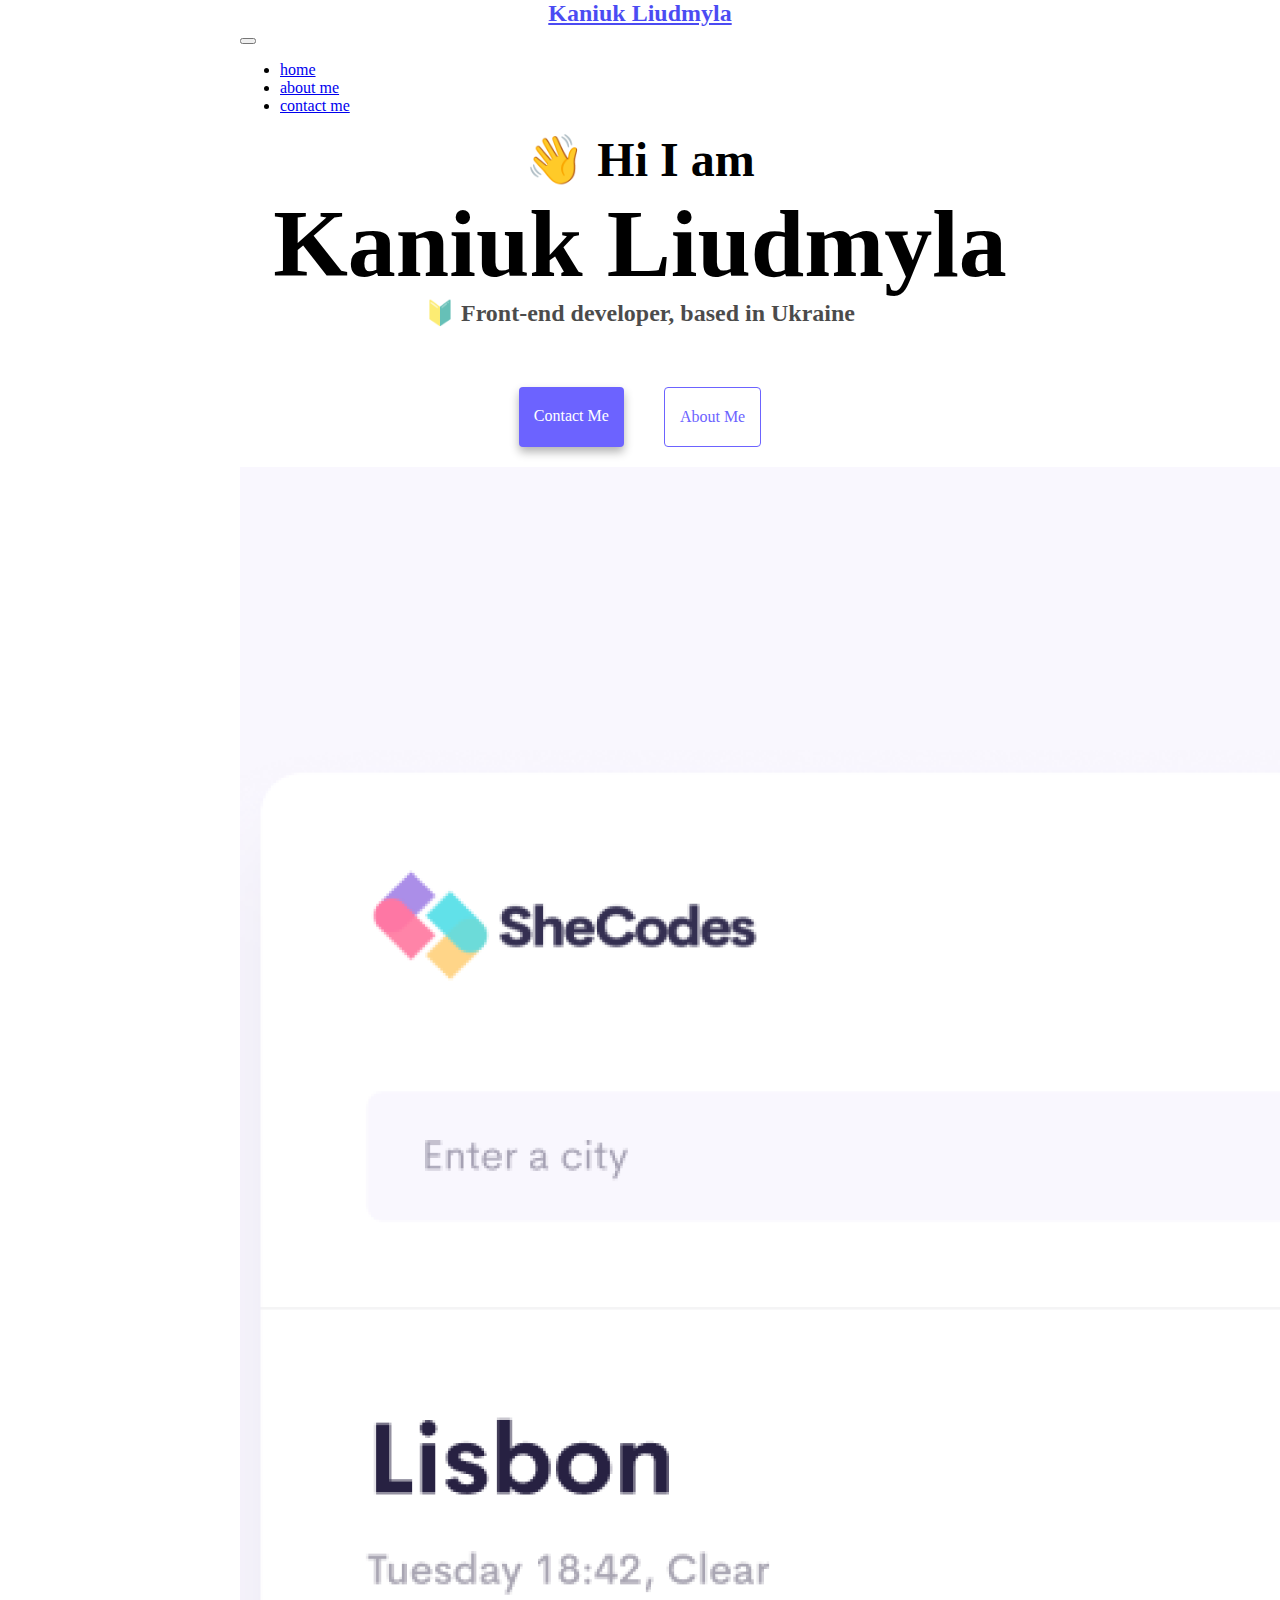
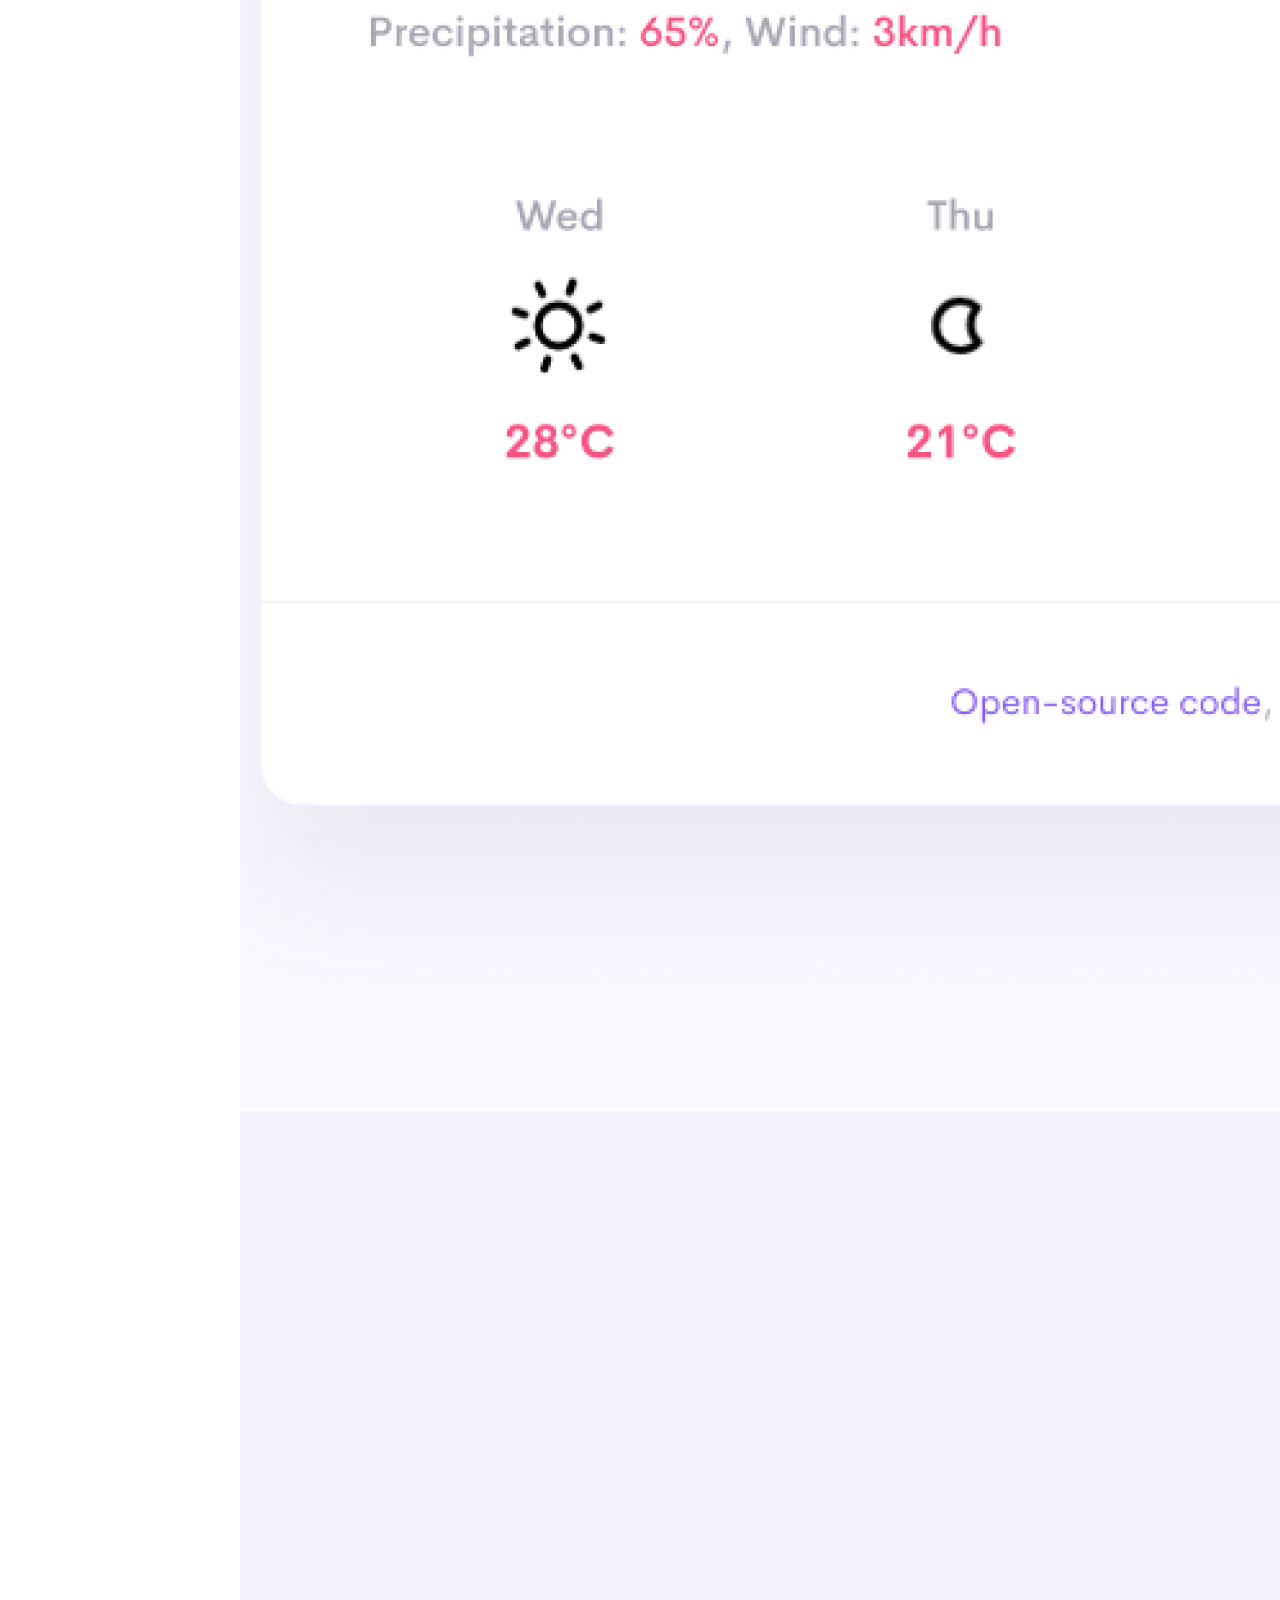
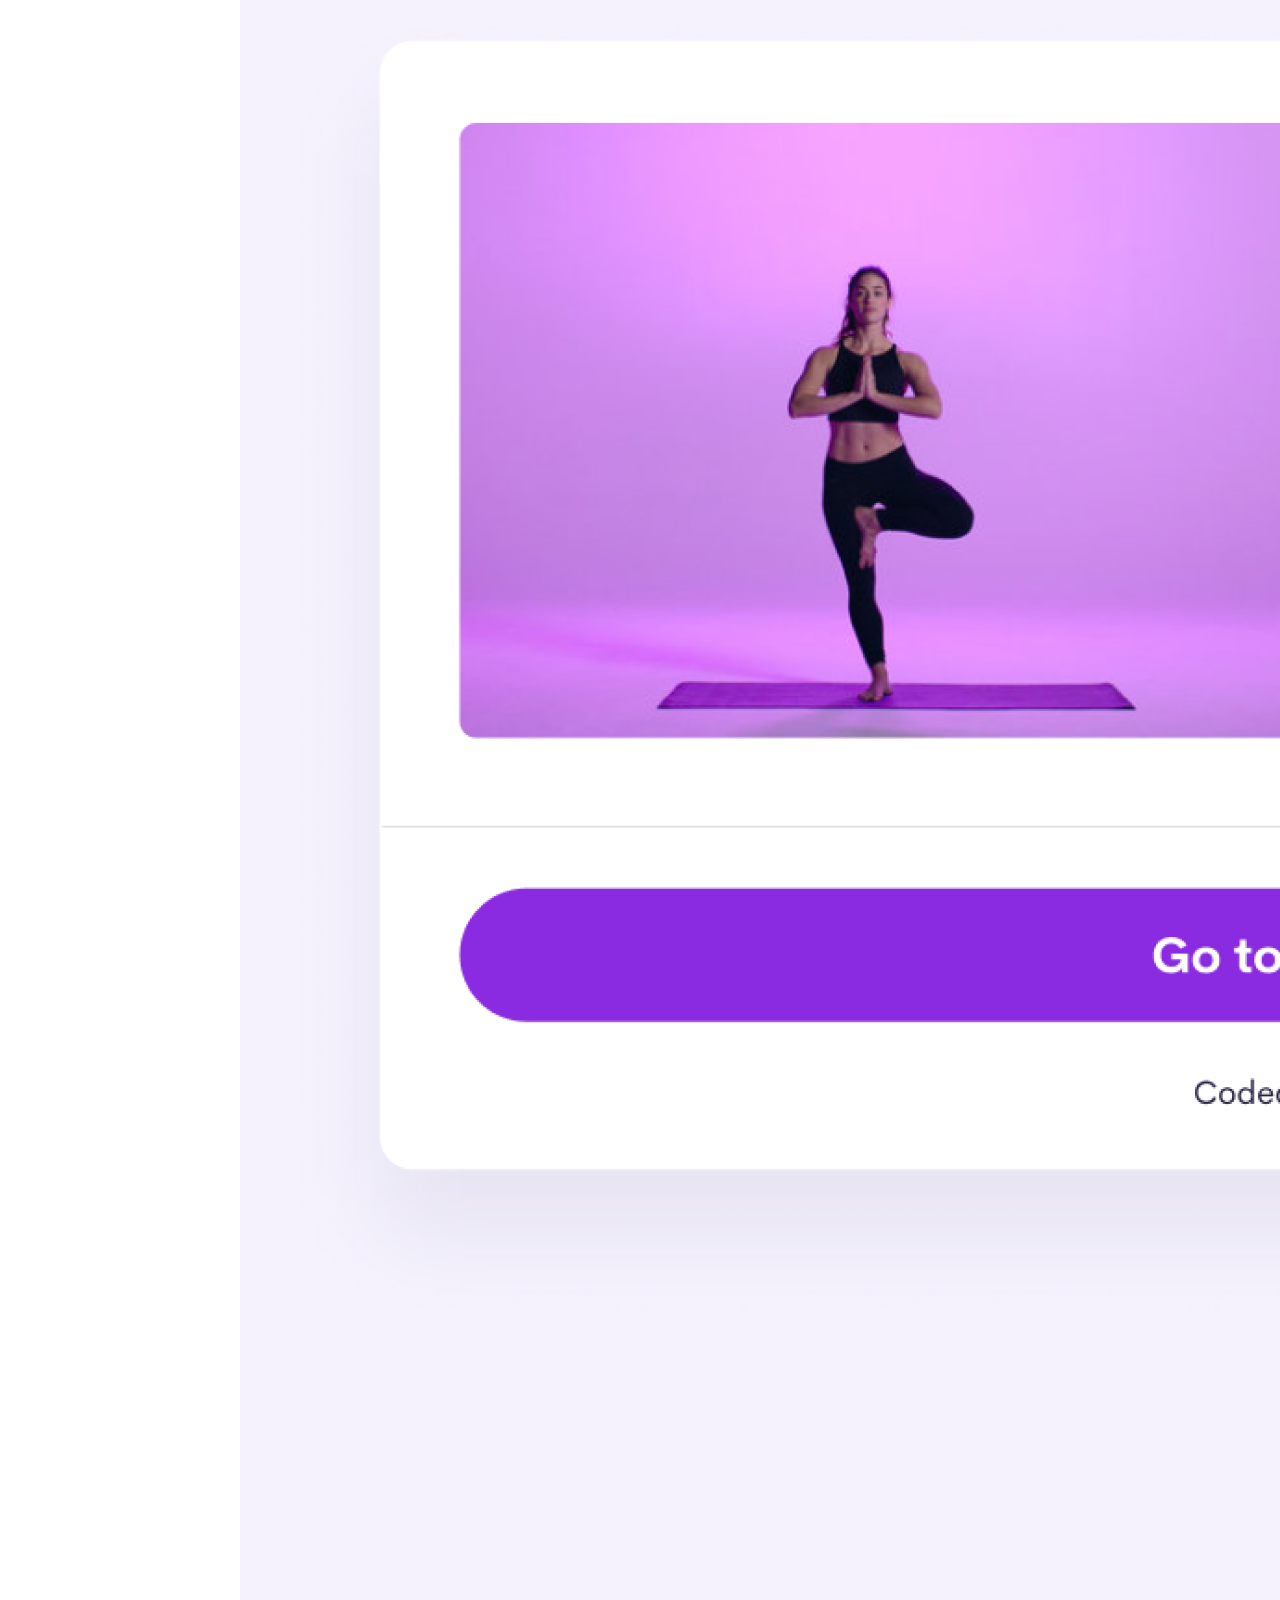
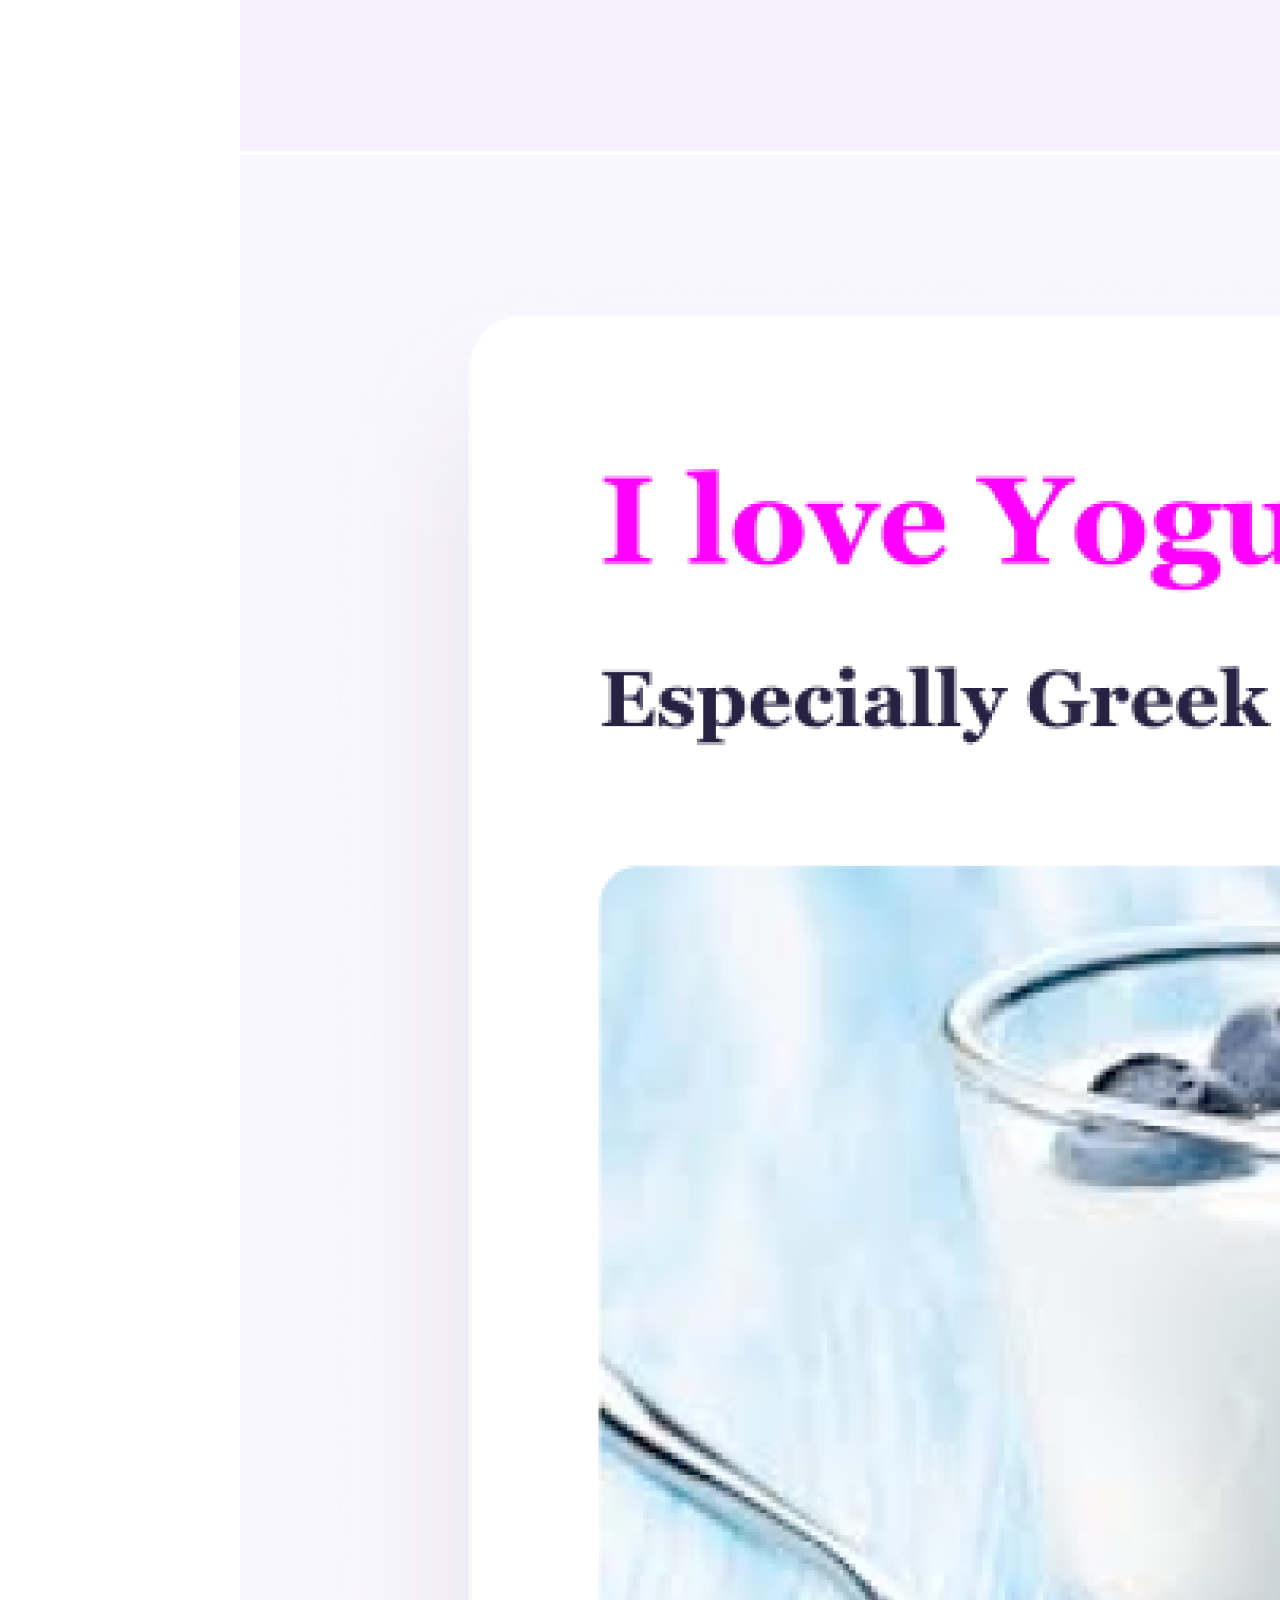
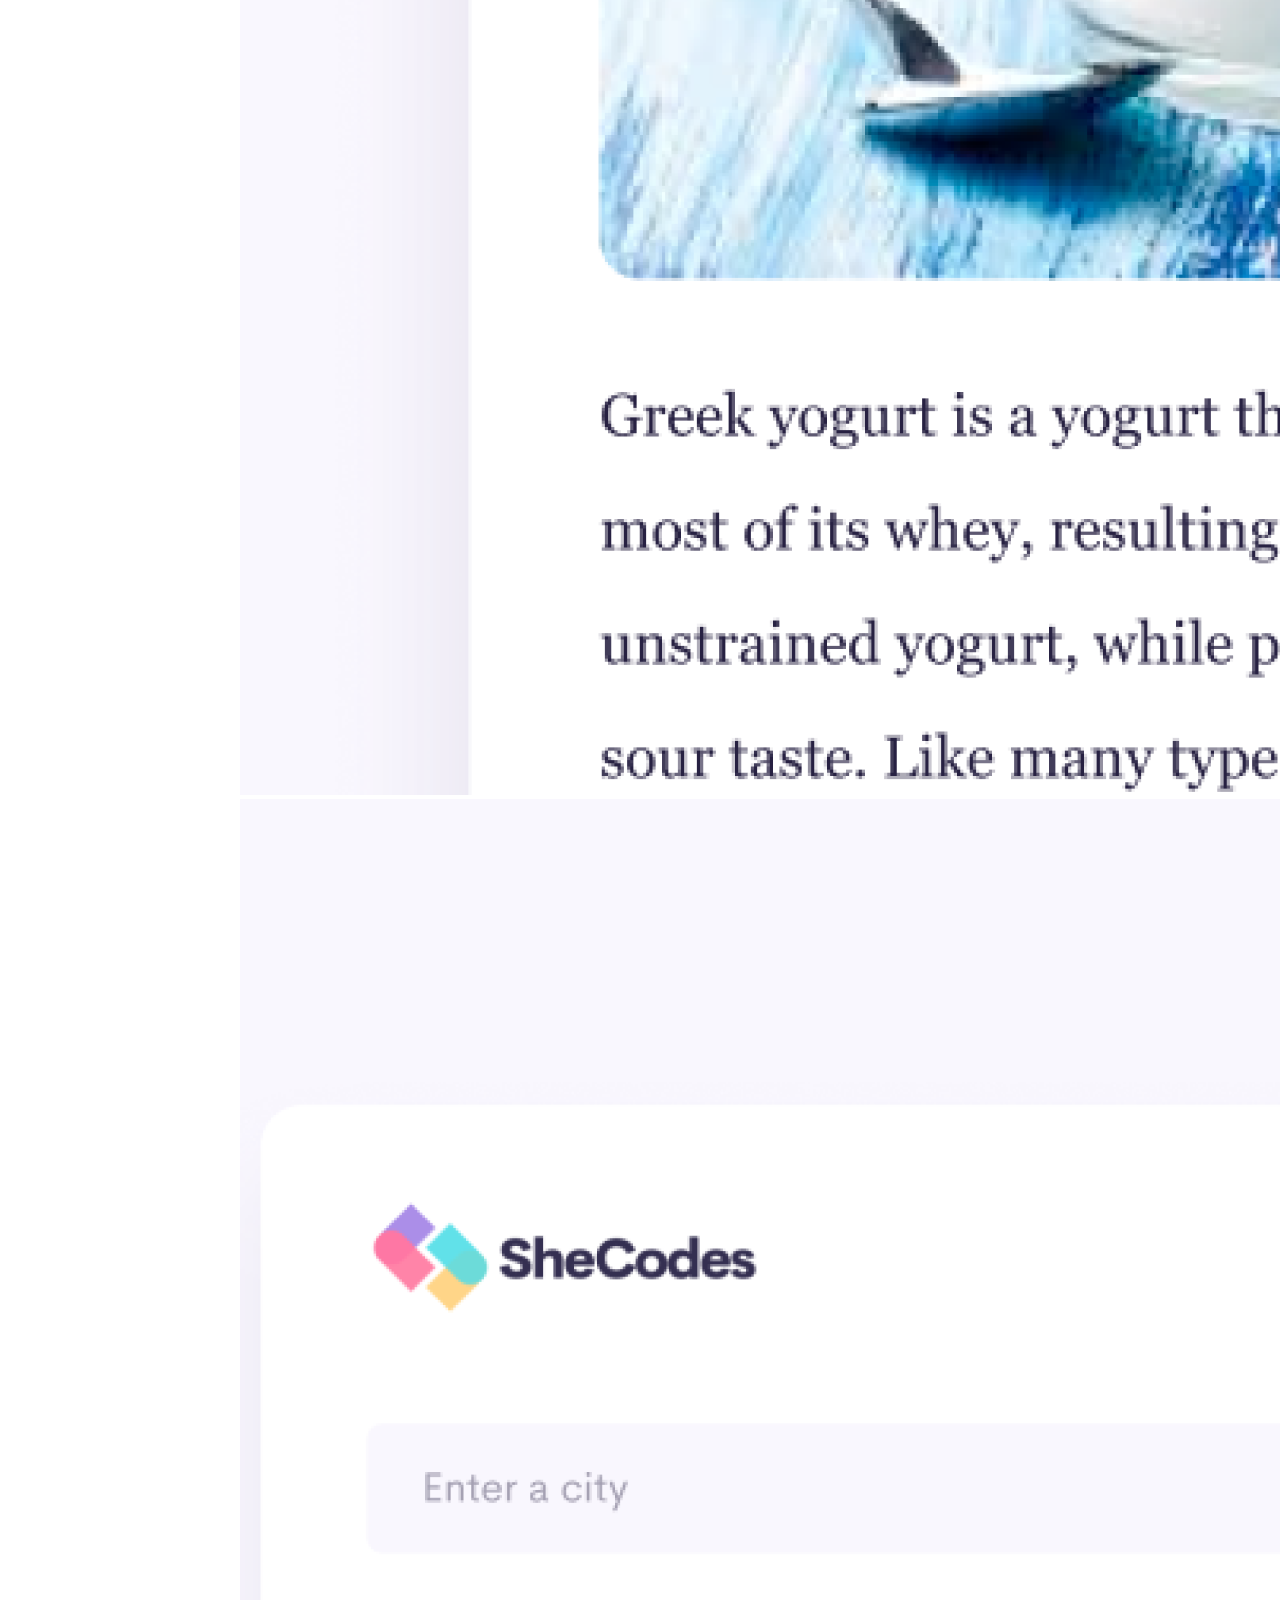
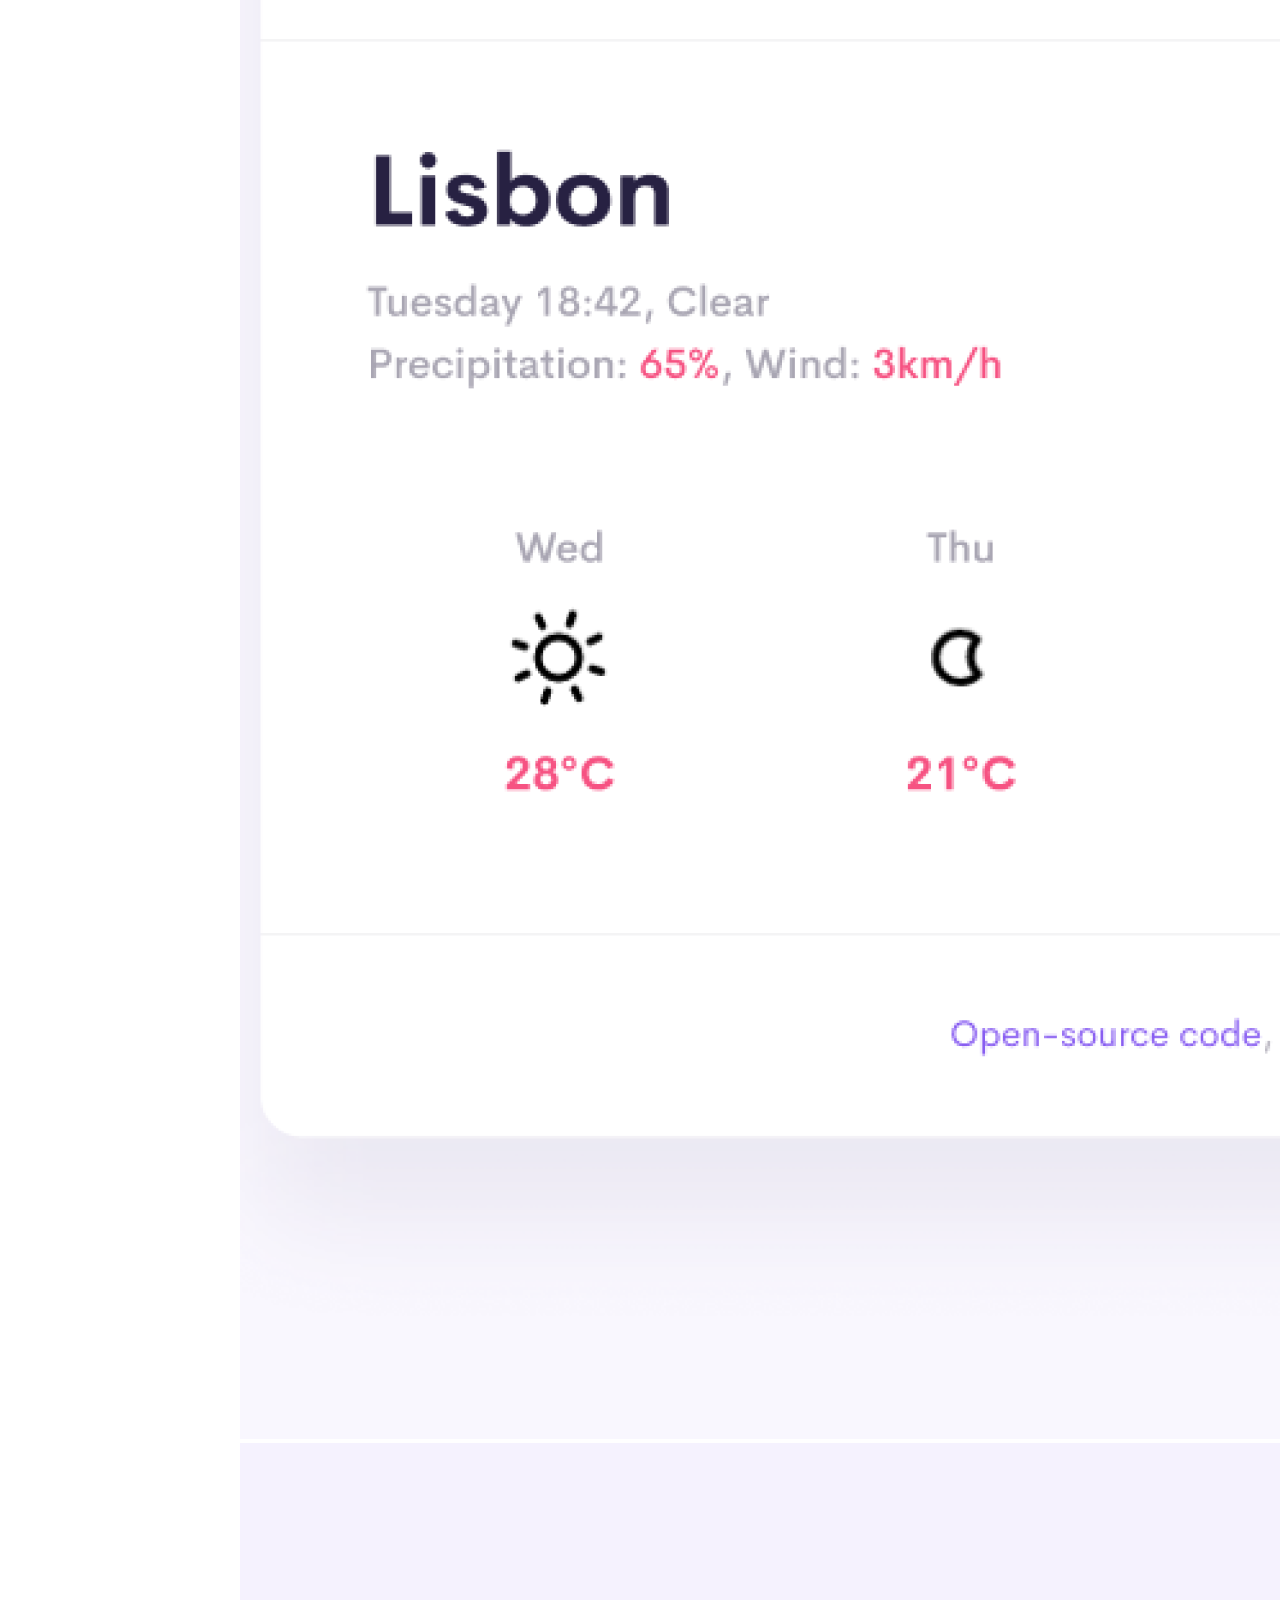
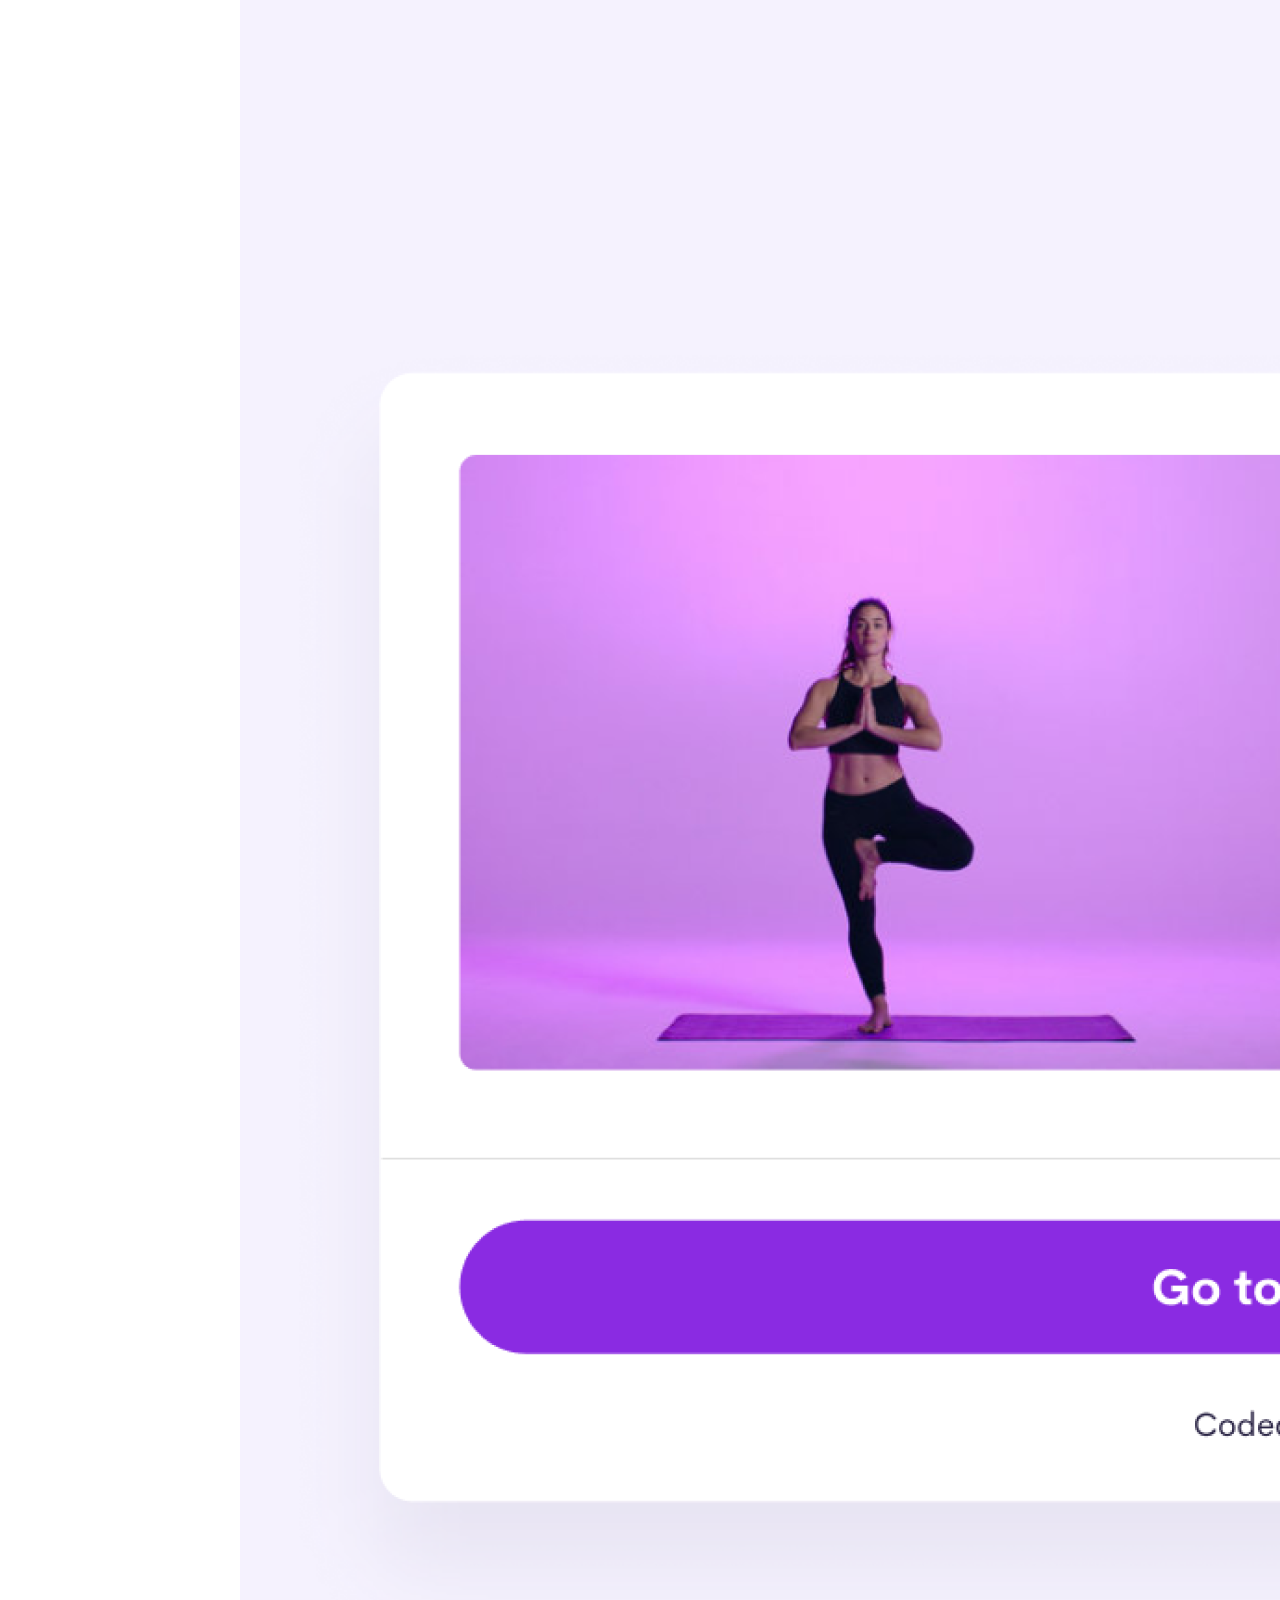
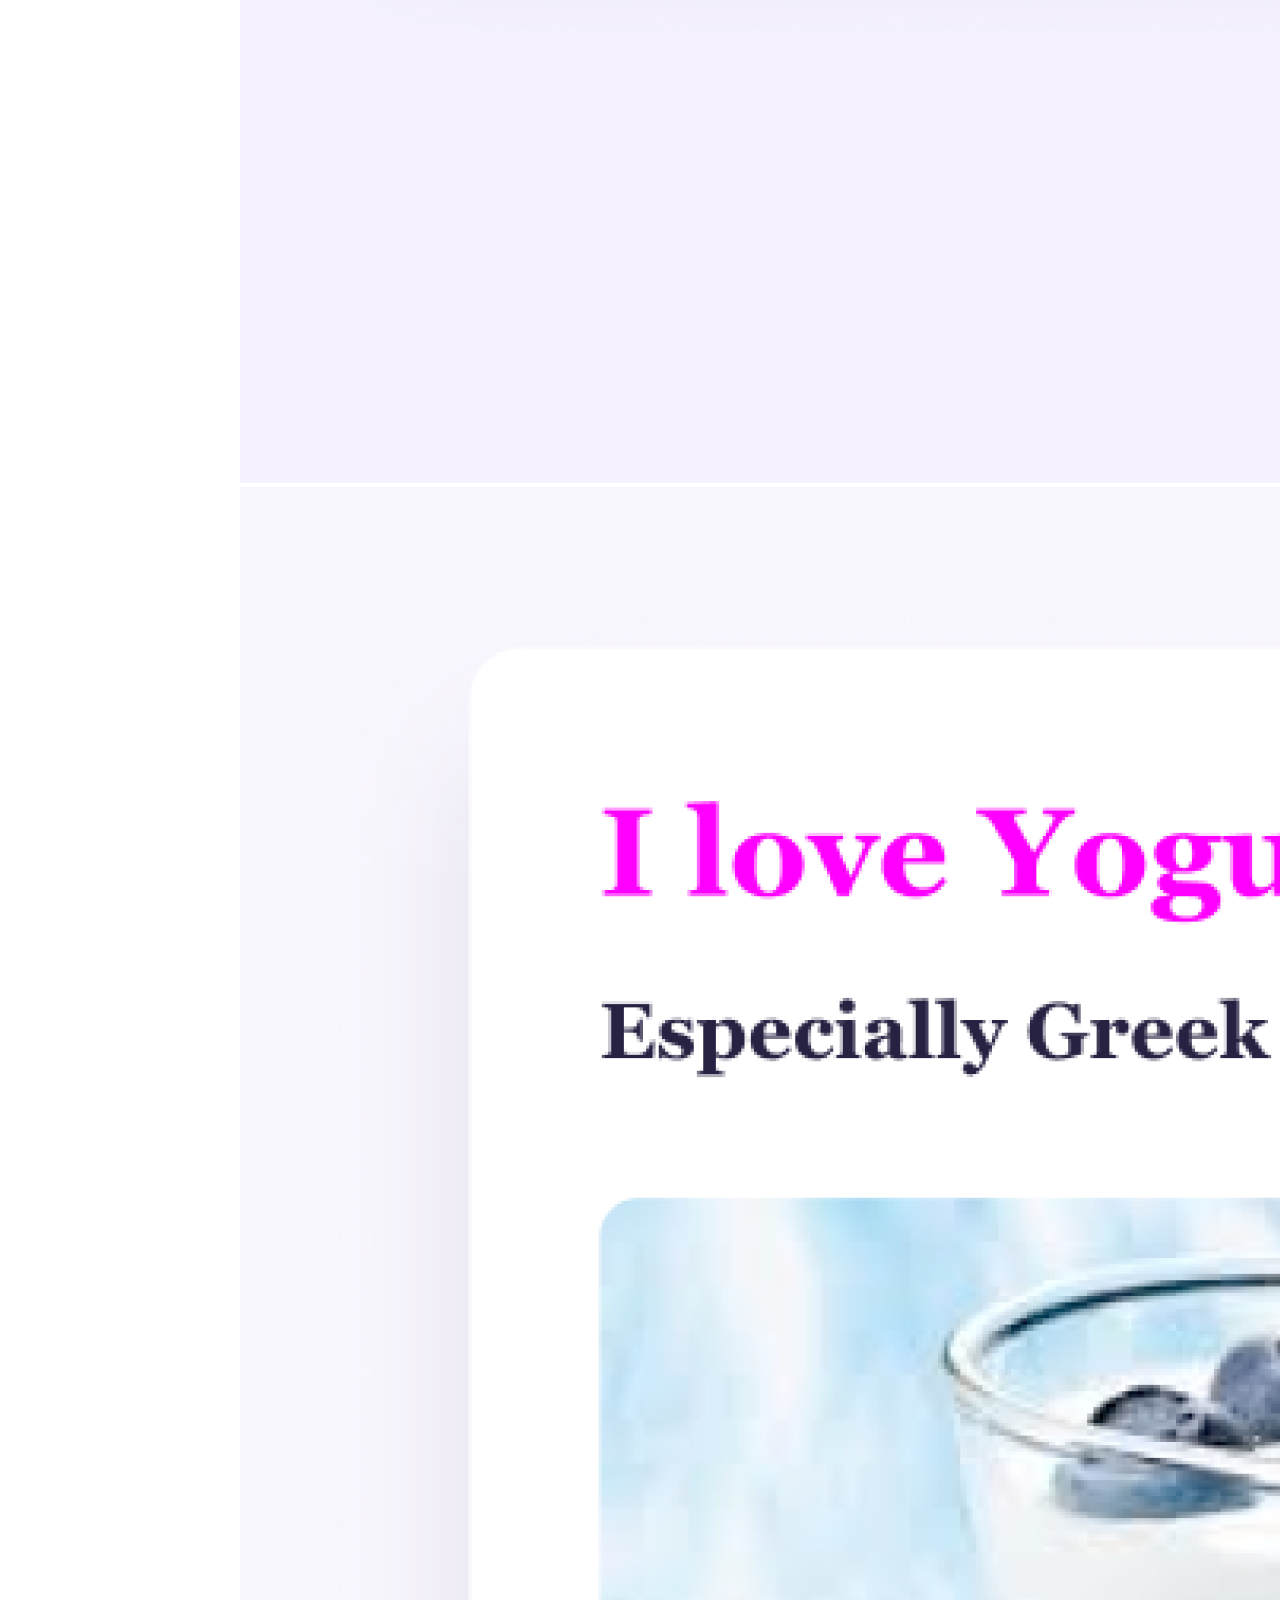
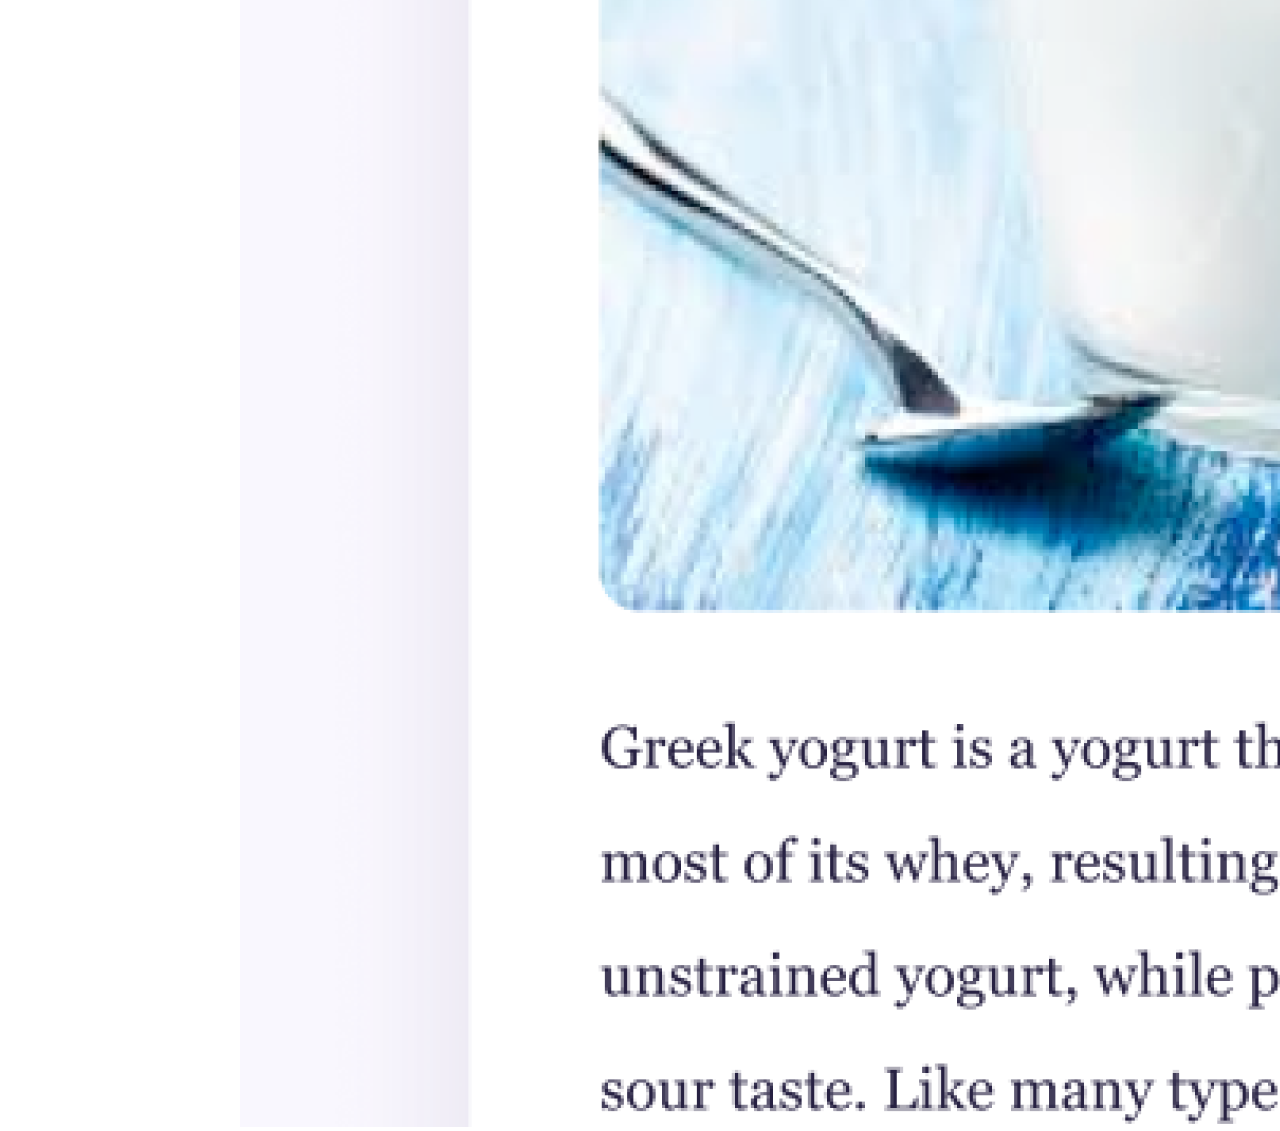
<file: index.html>
<!DOCTYPE html>
<html lang="en">
<head>
    <meta charset="UTF-8" />
    <meta name="description" content="About Liudmyla Kaniuk" />
    <meta http-equiv="X-UA-Compatible" content="IE=edge" />
    <meta name="viewport" content="width=device-width, initial-scale=1.0" />
    <title>About Liudmyla Kaniuk</title>
    <link rel="stylesheet" href="style.css" />
    <link
            href="https://cdn.jsdelivr.net/npm/bootstrap@5.3.0-alpha1/dist/css/bootstrap.min.css"
            rel="stylesheet"
            integrity="sha384-GLhlTQ8iRABdZLl6O3oVMWSktQOp6b7In1Zl3/Jr59b6EGGoI1aFkw7cmDA6j6gD"
            crossorigin="anonymous"
    />
    <script
            src="https://cdn.jsdelivr.net/npm/bootstrap@5.3.0-alpha1/dist/js/bootstrap.bundle.min.js"
            integrity="sha384-w76AqPfDkMBDXo30jS1Sgez6pr3x5MlQ1ZAGC+nuZB+EYdgRZgiwxhTBTkF7CXvN"
            crossorigin="anonymous"
    ></script>
</head>
<body>
<nav class="navbar navbar-expand-md bg-body-tertiary sticky-top">
    <div class="container-fluid">
        <a class="navbar-brand" href="#">
            <h3>Kaniuk Liudmyla</h3>
        </a>
        <button
                class="navbar-toggler"
                type="button"
                data-bs-toggle="collapse"
                data-bs-target="#navbarNav"
                aria-controls="navbarNav"
                aria-expanded="false"
                aria-label="Toggle navigation"
        >
            <span class="navbar-toggler-icon"></span>
        </button>
        <div class="collapse navbar-collapse" id="navbarNav">
            <ul class="navbar-nav">
                <li class="nav-item">
                    <a class="nav-link active" href="index.html" title="main page"
                    >home</a
                    >
                </li>
                <li class="nav-item">
                    <a class="nav-link" href="about.html" title="about page"
                    >about me</a
                    >
                </li>
                <li class="nav-item">
                    <a
                            class="nav-link"
                            href="about.html#contact"
                            title="go to contacts"
                    >contact me</a
                    >
                </li>
            </ul>
        </div>
    </div>
</nav>

<h2>👋 Hi I am</h2>
<h1>Kaniuk Liudmyla</h1>
<h3>🔰 Front-end developer, based in Ukraine</h3>
<div class="navigation-links">
    <a href="about.html#contact" class="contact-link" title="go to contacts"
    >Contact me</a
    >
    <a href="about.html" class="about-link" title="about me">About me</a>
</div>

<div class="container row justify-content-center">
    <img
            src="images/weather.png"
            alt="my projects"
            class="col-md-6 img p-2"
    />
    <img src="images/yoga.png" alt="my projects" class="col-md-6 img p-2" />
    <img src="images/yogurt.png" alt="my projects" class="col-md-6 img p-2" />
    <img
            src="images/weather.png"
            alt="my projects"
            class="col-md-6 img p-2"
    />
    <img src="images/yoga.png" alt="my projects" class="col-md-6 img p-2" />
    <img src="images/yogurt.png" alt="my projects" class="col-md-6 img p-2" />
</div>
</body>
</html>
</file>
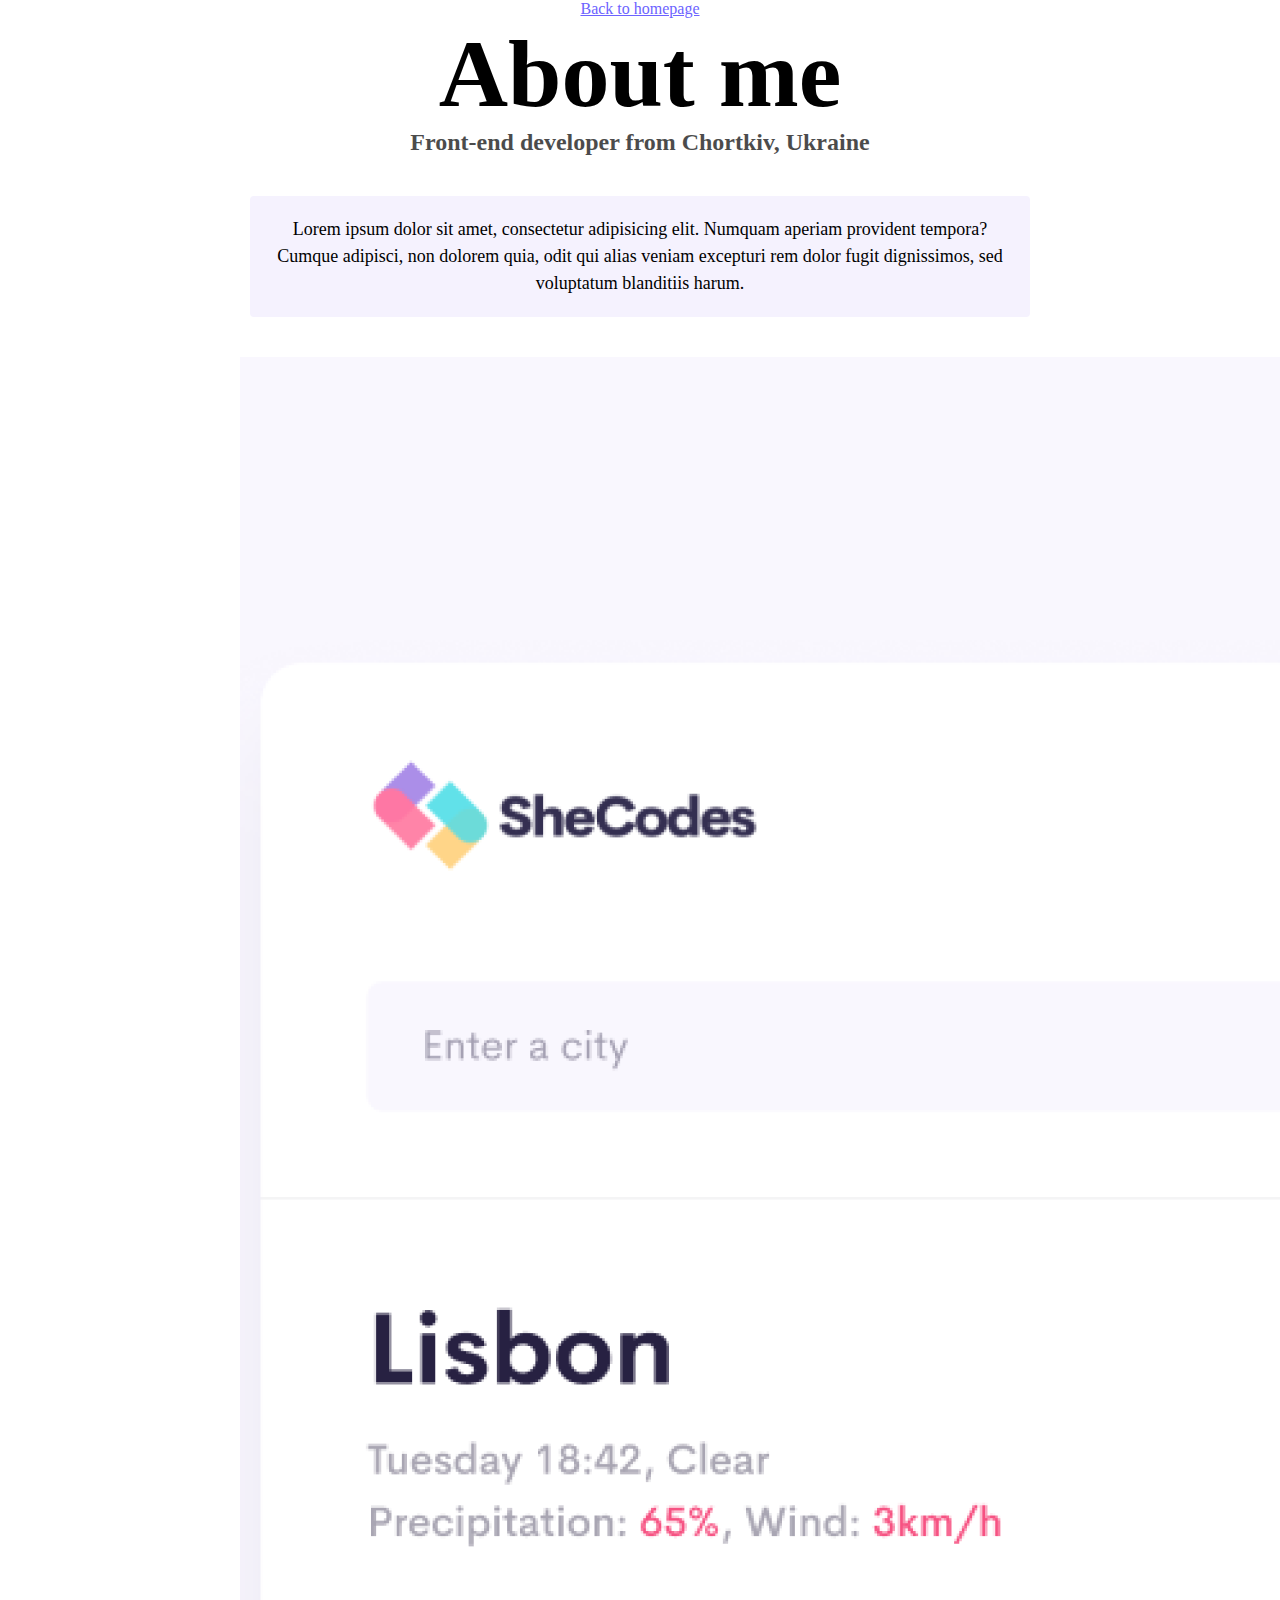
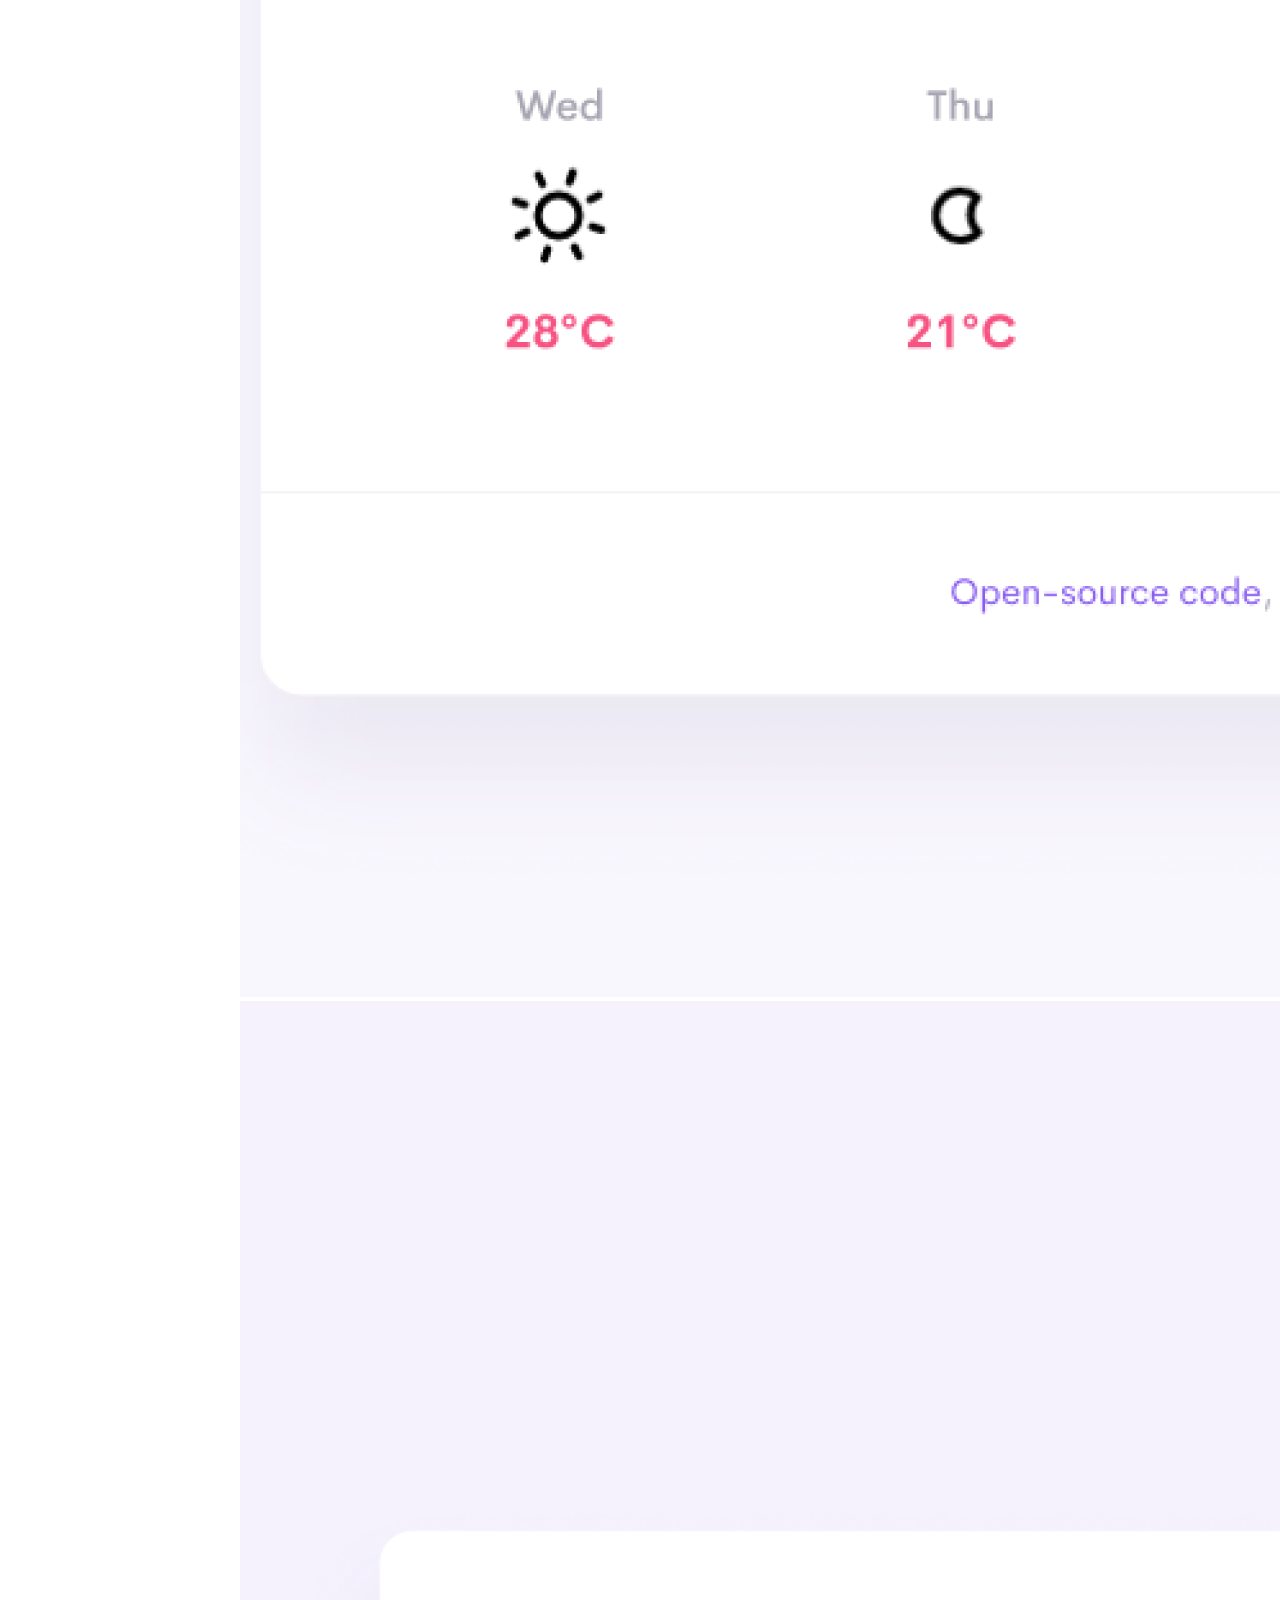
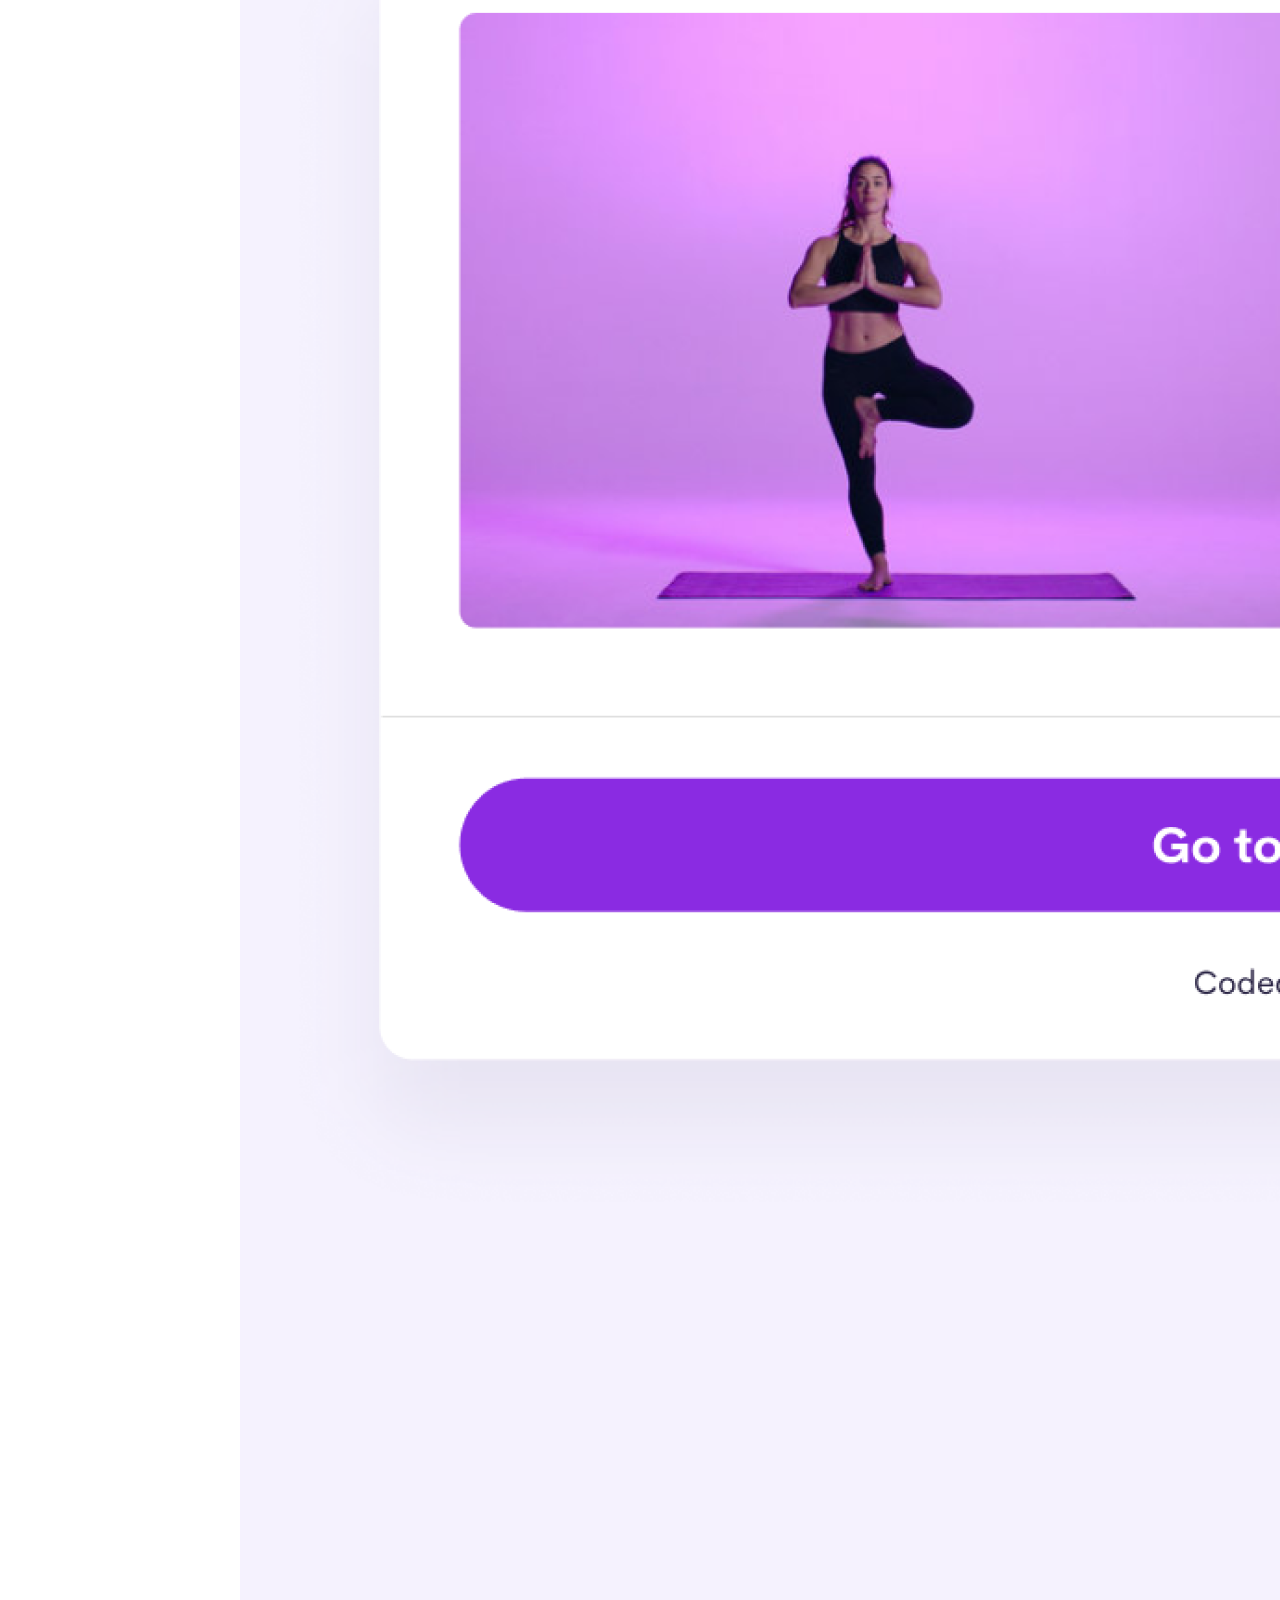
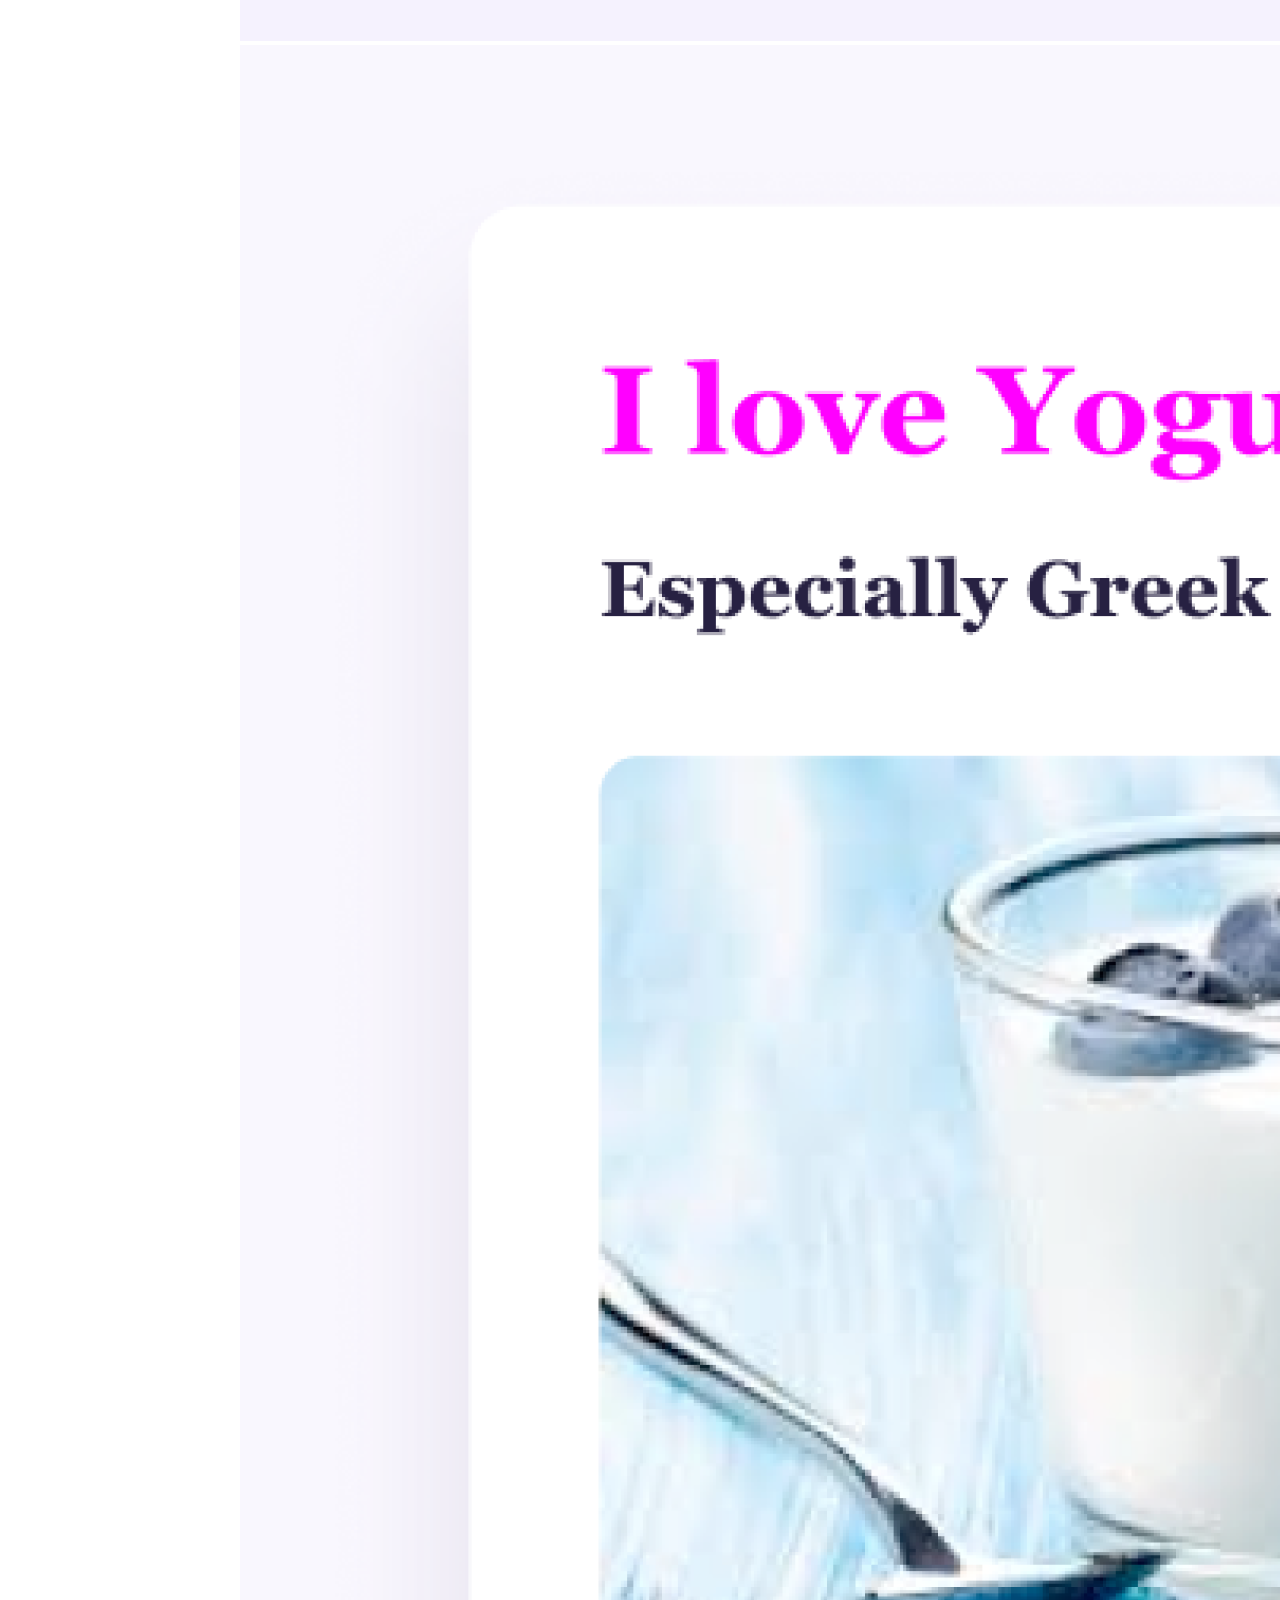
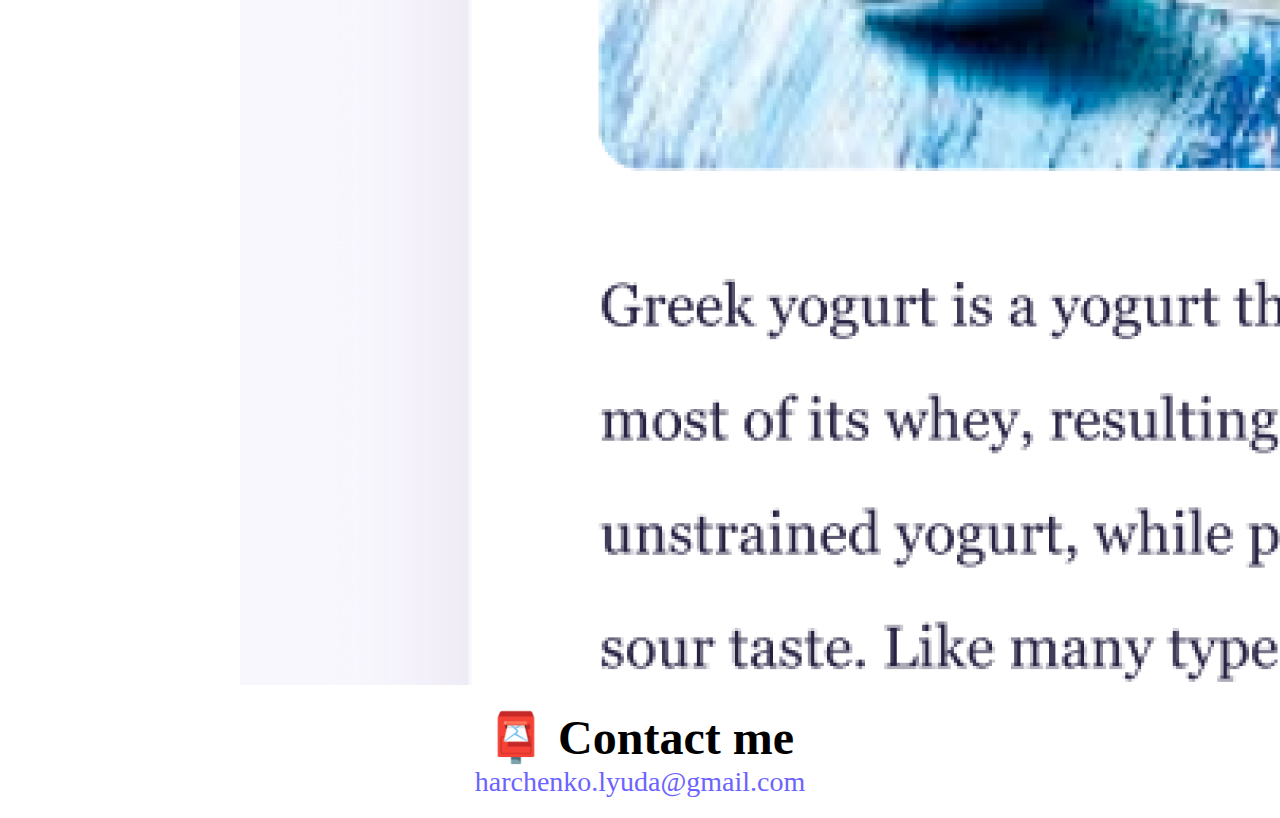
<file: about.html>
<!DOCTYPE html>
<html lang="en">
<head>
    <meta charset="UTF-8"/>
    <meta name="description" content="About Liudmyla Kaniuk"/>
    <meta http-equiv="X-UA-Compatible" content="IE=edge"/>
    <meta name="viewport" content="width=device-width, initial-scale=1.0"/>
    <link rel="stylesheet" href="style.css"/>
    <link
            href="https://cdn.jsdelivr.net/npm/bootstrap@5.3.0-alpha1/dist/css/bootstrap.min.css"
            rel="stylesheet"
            integrity="sha384-GLhlTQ8iRABdZLl6O3oVMWSktQOp6b7In1Zl3/Jr59b6EGGoI1aFkw7cmDA6j6gD"
            crossorigin="anonymous"
    />
    <script
            src="https://cdn.jsdelivr.net/npm/bootstrap@5.3.0-alpha1/dist/js/bootstrap.bundle.min.js"
            integrity="sha384-w76AqPfDkMBDXo30jS1Sgez6pr3x5MlQ1ZAGC+nuZB+EYdgRZgiwxhTBTkF7CXvN"
            crossorigin="anonymous"
    ></script>
    <title>About Liudmyla</title>
</head>
<body>
<a href="index.html" class="homepage-link" title="return"
>Back to homepage</a
>
<h1>About me</h1>
<h3>Front-end developer from Chortkiv, Ukraine</h3>
<div class="about-paragraphs">
    <p>
        Lorem ipsum dolor sit amet, consectetur adipisicing elit. Numquam
        aperiam provident tempora? Cumque adipisci, non dolorem quia, odit qui
        alias veniam excepturi rem dolor fugit dignissimos, sed voluptatum
        blanditiis harum.
    </p>
</div>

<div class="container row ms-1">
    <img src="images/weather.png" alt="my projects" class="col-md-4 img"/>
    <img src="images/yoga.png" alt="my projects" class="col-md-4 img"/>
    <img src="images/yogurt.png" alt="my projects" class="col-md-4 img"/>
</div>

<div id="contact">
    <h2>📮 Contact me</h2>
    <a
            href="mailto:harchenko.lyuda@gmail.com"
            class="email-link"
            title="send message"
    >
        harchenko.lyuda@gmail.com
    </a>
</div>
</body>
</html>
</file>
<file: style.css>
:root {
    --primary-color: #6c63ff;
    --secondary-color: #f5f2fe;
    --box-shadow: 0 5px 10px rgba(0, 0, 0, 0.3);
}

body {
    margin: 0 auto !important;
    max-width: 800px !important;
}

h1,
h2,
h3 {
    text-align: center;
    margin: 0;
}

h1 {
    font-size: 96px;
}

h2 {
    font-size: 48px;
}

h3 {
    font-size: 24px;
    opacity: 0.7;
}

p {
    background: var(--secondary-color);
    padding: 20px;
    border-radius: 4px;
    font-size: 18px;
    line-height: 1.5;
    text-align: center;
}

.row {
    margin: 0 auto !important;
}

.navigation-links {
    display: flex;
    margin-top: 40px;
    justify-content: center;
}

.navigation-links a {
    margin: 20px;
    border-radius: 4px;
    padding: 20px 15px;
    text-decoration: none;
    text-transform: capitalize;
}

.contact-link {
    background: var(--primary-color);
    box-shadow: var(--box-shadow);
    color: white;
}

.about-link {
    color: var(--primary-color);
    border: 1px solid var(--primary-color);
}

.homepage-link {
    color: var(--primary-color);
    text-align: center;
    display: block;
}

.about-paragraphs {
    display: flex;
    margin: 30px 0;
}

.about-paragraphs p {
    margin: 10px;
}

.email-link {
    display: flex;
    justify-content: center;
    color: var(--primary-color);
    font-size: 28px;
    text-decoration: none;
}

.email-link:hover {
    text-decoration: underline;
}

#contact {
    margin: 20px;
}

@media (max-width: 400px) {
    .navigation-links {
        flex-direction: column;
        align-items: center;
        justify-content: center;
    }

    .email-link {
        font-size: 15px;
    }
}
</file>
